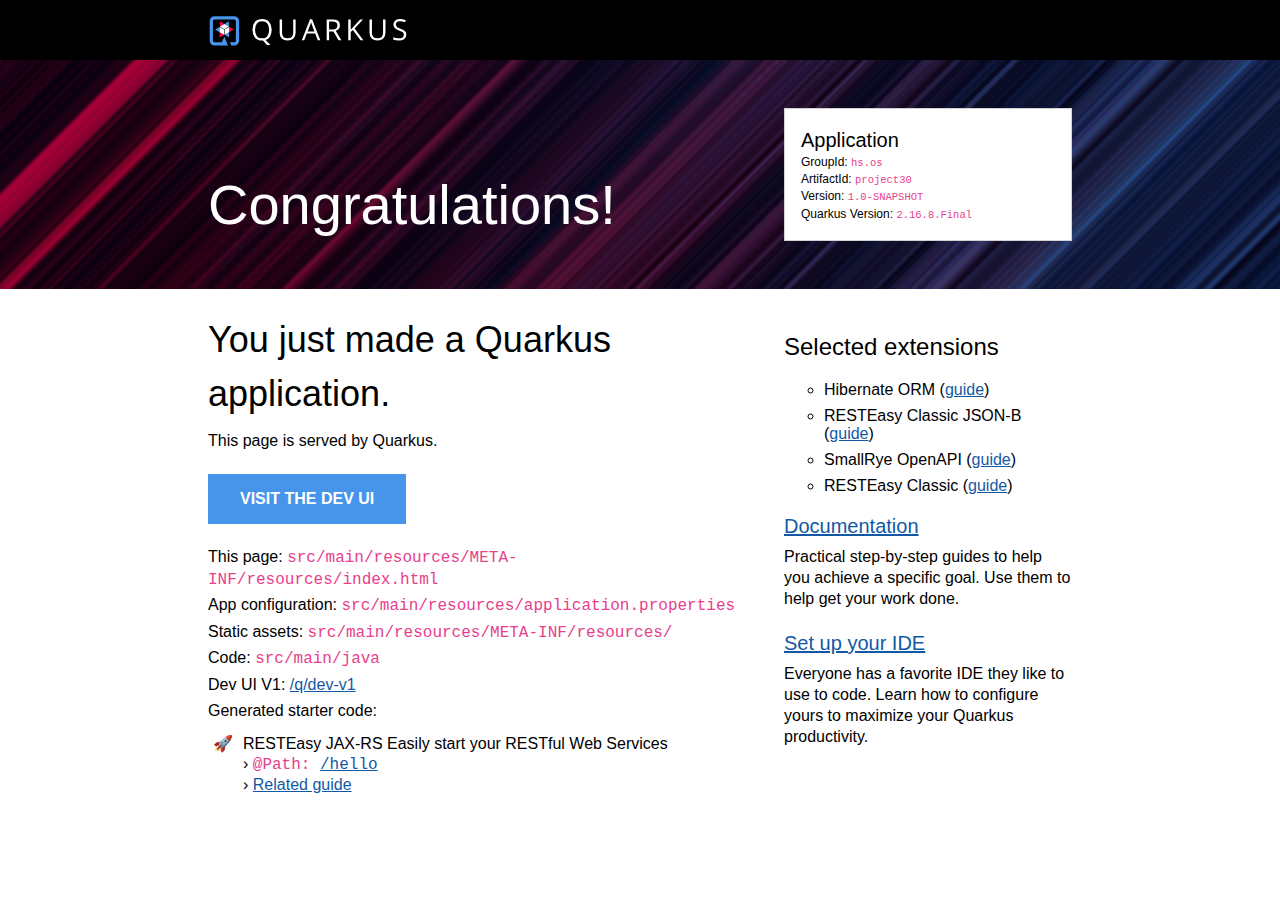
<file: src/main/resources/META-INF/resources/index.html>
<!DOCTYPE html>
<html lang="en">
<head>
    <meta charset="UTF-8">
    <title>project30 - 1.0-SNAPSHOT</title>
    <style>
        body {
            margin: 0;
            font-family: Roboto, "Helvetica Neue", Arial, sans-serif;
        }

        code {
            font-family: "Courier New", monospace;
            color: #e83e8c;
            word-break: break-word;
        }

        h1, h2, h3, h4, h5, h6 {
            margin-bottom: 0.5rem;
            font-weight: 400;
            line-height: 1.5;
        }

        h1 {
            font-size: 2.25rem;
        }

        h2 {
            font-size: 1.6rem
        }

        h3 {
            font-size: 1.5rem
        }

        h4 {
            font-size: 1.4rem
        }

        h5 {
            font-size: 1.25rem
        }

        h6 {
            font-size: 1rem
        }

        p {
            padding: .15rem 0;
            margin: 0;
            line-height: 1.3rem;
        }

        a {
            text-decoration: underline;
            color: #1259A5;
        }

        a:hover, a:active {
            color: #c00;
        }

        .grid {
            display: grid;
            grid-template-columns: repeat(12, 1fr);
            clear: both;
        }

        .header-wrapper {
            padding: 0 13rem;
            background: black;
        }

        .banner-wrapper {
            padding: 0 13rem;
            background: url([data-uri]) repeat-x, #0D1C2C;
        }

        .content-wrapper {
            padding: 0 13rem;
            background: white;
        }

        .header {
            background-position: 0 1rem;
            min-height: 60px;
            grid-column: span 12;
        }

        #quarkus-logo-svg {
            width: 200px;
            height: 30px;
            padding-top: 1rem;
        }

        .banner {
            grid-column: span 12;
            padding: 2rem 0;
        }

        .callout {
            color: white;
            font-size: 3.5rem;
            margin: 0;
            padding-top: 5rem;
            grid-column: span 8;
        }

        .app-details {
            margin: 1rem 0;
            border: 1px solid lightgrey;
            padding: 1rem;
            background: white;
            font-size: .75rem;
            font-weight: 300;
            grid-column: span 4;
        }

        .app-details code {
            font-size: 87.5%;
        }

        .app-details ul {
            list-style-type: none;
            padding: 0;
            margin: 0;
        }

        .app-details ul li {
            margin-bottom: 0.2rem;
        }

        .app-details h5 {
            margin: 0;
            padding: 0;
        }

        .left-column {
            grid-column: span 8;
            padding-right: 3rem;
        }

        .left-column p {
            padding: .15rem 0;
            margin: 0;
            font-weight: 300;
        }

        .left-column ul {
            margin: 0;
            padding: 10px 0 0 25px;
            list-style-type: "\1F680";
            font-weight: 300;
        }

        .left-column li {
            padding-left: 10px;
        }

        .left-column .cta-button {
            margin: 20px 0;
            display: inline-block;
            padding: 1rem 2rem;
            background-color: #4695EB;
            font-weight: 600;
            color: white;
            text-decoration: none;
            text-transform: uppercase;
        }

        .right-column {
            grid-column: span 4;
            margin-top: 1rem;
            font-weight: 200;
        }

        .right-column h5 {
            padding: 1rem 0 .25rem 0;
            margin: 0;
            font-weight: 300;
        }

        .right-column h3 {
            font-weight: 400;
        }

        .right-column ul {
            margin: 0;
            list-style-type: circle;
        }

        .right-column li {
            padding: .5rem 0 0 0;
        }

        .provided-code {
            line-height: 20px;
        }

        .provided-code b {
            font-weight: 400;
            margin-bottom: 15px;
        }

        @media screen and (max-width: 1023px) {
            .header-wrapper {
                padding: 0 1rem;
                background: black;
            }

            .banner-wrapper {
                padding: 0 1rem;
            }

            .content-wrapper {
                padding: 0 1rem;
                background: white;
            }

            .left-column {
                grid-column: span 12;
            }

            .right-column {
                grid-column: span 12;
                margin: 3rem 0;
            }

            .callout {
                color: white;
                font-size: 3.5rem;
                margin: 0;
                padding: 1rem 0;
                grid-column: span 12;
            }

            .app-details {
                margin: 1rem 0;
                border: 1px solid lightgrey;
                padding: 1rem;
                background: white;
                font-size: 1rem;
                font-weight: 300;
                grid-column: span 12;
            }
        }
    </style>
</head>
<body>
<div class="header-wrapper">
    <div class="grid">
        <div class="header">
            <svg id="quarkus-logo-svg" data-name="Quarkus Logo" xmlns="http://www.w3.org/2000/svg"
                 viewBox="0 0 1280 195">
                <defs>
                    <style>.cls-1 {
                        fill: #fff;
                    }

                    .cls-2 {
                        fill: #4695eb;
                    }

                    .cls-3 {
                        fill: #ff004a;
                    }</style>
                </defs>
                <title>quarkus_logo_horizontal_rgb_1280px_reverse</title>
                <path class="cls-1"
                      d="M404,89.39q0,25.9-10.49,43.07a52.31,52.31,0,0,1-29.61,23.24l32.3,33.39H373.29l-26.45-30.44-5.11.19q-30,0-46.27-18.22T279.17,89.2q0-32.93,16.34-51.05T341.92,20q29.24,0,45.66,18.45T404,89.39Zm-108.14,0q0,27.39,11.74,41.55t34.11,14.15q22.56,0,34.07-14.11t11.51-41.59q0-27.21-11.47-41.27T341.92,34.05q-22.56,0-34.3,14.16T295.88,89.39Z"/>
                <path class="cls-1"
                      d="M559.56,22.15V109.4q0,23.05-14,36.25T507,158.84q-24.51,0-37.92-13.29T455.7,109V22.15h15.78v88q0,16.88,9.28,25.91t27.29,9q17.16,0,26.45-9.08T543.78,110V22.15Z"/>
                <path class="cls-1"
                      d="M703.6,157,686.7,114.1H632.31L615.6,157h-16L653.29,21.6h13.27L719.93,157Zm-21.82-57L666,58.21q-3.07-7.92-6.32-19.46a172.55,172.55,0,0,1-5.85,19.46l-16,41.78Z"/>
                <path class="cls-1"
                      d="M777.19,100.92V157H761.4V22.15h37.23q25,0,36.89,9.5t11.93,28.59q0,26.74-27.29,36.16L857,157H838.35l-32.86-56.07Zm0-13.47h21.62q16.71,0,24.51-6.6t7.79-19.78q0-13.37-7.93-19.27T797.7,35.89H777.19Z"/>
                <path class="cls-1"
                      d="M999.75,157H981.18L931.71,91.6l-14.2,12.54V157H901.73V22.15h15.78V89l61.54-66.87h18.66L943.13,80.72Z"/>
                <path class="cls-1"
                      d="M1143.69,22.15V109.4q0,23.05-14,36.25t-38.52,13.19q-24.5,0-37.92-13.29T1039.82,109V22.15h15.78v88q0,16.88,9.28,25.91t27.29,9q17.17,0,26.46-9.08t9.28-26.06V22.15Z"/>
                <path class="cls-1"
                      d="M1279,121.11q0,17.8-13,27.76t-35.28,10q-24.13,0-37.13-6.18V137.53a97.82,97.82,0,0,0,18.2,5.53,95.67,95.67,0,0,0,19.49,2q15.78,0,23.76-6t8-16.55q0-7-2.83-11.48t-9.46-8.26q-6.65-3.78-20.19-8.58-18.94-6.72-27.06-16t-8.12-24.07q0-15.58,11.79-24.81t31.18-9.22a92.55,92.55,0,0,1,37.22,7.37l-4.91,13.65q-16.82-7-32.68-7-12.53,0-19.58,5.35t-7.06,14.85q0,7,2.6,11.48t8.77,8.21q6.18,3.73,18.89,8.26,21.36,7.56,29.38,16.23T1279,121.11Z"/>
                <polygon class="cls-2" points="126.05 34.6 96.61 51.59 126.05 68.59 126.05 34.6"/>
                <polygon class="cls-3" points="67.17 34.6 67.17 68.59 96.61 51.59 67.17 34.6"/>
                <polygon class="cls-1" points="126.05 68.59 96.61 51.59 67.17 68.59 96.61 85.59 126.05 68.59"/>
                <polygon class="cls-2" points="36.13 88.36 65.57 105.36 65.57 71.37 36.13 88.36"/>
                <polygon class="cls-3" points="65.57 139.35 95.01 122.36 65.57 105.36 65.57 139.35"/>
                <polygon class="cls-1" points="65.57 71.37 65.57 105.36 95.01 122.36 95.01 88.36 65.57 71.37"/>
                <polygon class="cls-2" points="127.65 139.35 127.65 105.36 98.21 122.36 127.65 139.35"/>
                <polygon class="cls-3" points="157.09 88.36 127.65 71.37 127.65 105.36 157.09 88.36"/>
                <polygon class="cls-1" points="98.21 122.36 127.65 105.36 127.65 71.37 98.21 88.36 98.21 122.36"/>
                <path class="cls-2"
                      d="M160.5,1H32.72A31.81,31.81,0,0,0,1,32.72V160.5a31.81,31.81,0,0,0,31.72,31.72h87.51L96.61,134.85,79.48,171.07H32.72A10.71,10.71,0,0,1,22.15,160.5V32.72A10.71,10.71,0,0,1,32.72,22.15H160.5a10.71,10.71,0,0,1,10.57,10.57V160.5a10.71,10.71,0,0,1-10.57,10.57H132.77l8.71,21.15h19a31.81,31.81,0,0,0,31.72-31.72V32.72A31.81,31.81,0,0,0,160.5,1Z"/>
            </svg>
        </div>
    </div>
</div>
<div class="banner-wrapper">
    <div class="grid">
        <div class="banner">
            <div class="grid">
                <div class="callout">Congratulations!</div>
                <div class="app-details">
                    <h5>Application</h5>
                    <ul>
                        <li>GroupId: <code>hs.os</code></li>
                        <li>ArtifactId: <code>project30</code></li>
                        <li>Version: <code>1.0-SNAPSHOT</code></li>
                        <li>Quarkus Version: <code>2.16.8.Final</code></li>
                    </ul>
                </div>
            </div>
        </div>
    </div>
</div>
<div class="content-wrapper">
    <div class="grid">
        <div class="left-column">
            <h1>You just made a Quarkus application.</h1>
            <p>This page is served by Quarkus.</p>
            <a href="/q/dev-ui/" class="cta-button">Visit the Dev UI</a>
            <p>This page: <code>src/main/resources/META-INF/resources/index.html</code></p>
            <p>App configuration: <code>src/main/resources/application.properties</code></p>
            <p>Static assets: <code>src/main/resources/META-INF/resources/</code></p>
            <p>Code: <code>src/main/java</code></p>
            <p>Dev UI V1: <a href="/q/dev-v1/">/q/dev-v1</a></p>
            <p>Generated starter code:</p>
            <ul class="provided-code">
                <li class="provided-code">
                    <b>RESTEasy JAX-RS</b>&nbsp;Easily start your RESTful Web Services
                    <br/>&rsaquo; <code>@Path: <a href="/hello" class="path-link" target="_blank">/hello</a></code>
                    <br/>&rsaquo; <a href="https://quarkus.io/guides/getting-started#the-jax-rs-resources"
                                     class="guide-link" target="_blank">Related guide</a>
                </li>

            </ul>
        </div>
        <div class="right-column">
            <h3>Selected extensions</h3>
            <ul>
                <li title="Define your persistent model with Hibernate ORM and JPA">Hibernate ORM (<a
                        href="https://quarkus.io/guides/hibernate-orm" target="_blank">guide</a>)
                </li>
                <li title="JSON-B serialization support for RESTEasy Classic">RESTEasy Classic JSON-B (<a
                        href="https://quarkus.io/guides/rest-json" target="_blank">guide</a>)
                </li>
                <li title="Document your REST APIs with OpenAPI - comes with Swagger UI">SmallRye OpenAPI (<a
                        href="https://quarkus.io/guides/openapi-swaggerui" target="_blank">guide</a>)
                </li>
                <li title="REST endpoint framework implementing JAX-RS and more">RESTEasy Classic (<a
                        href="https://quarkus.io/guides/resteasy" target="_blank">guide</a>)
                </li>
            </ul>
            <h5><a href="https://quarkus.io/guides/">Documentation</a></h5>
            <p>Practical step-by-step guides to help you achieve a specific goal. Use them to help get your work
                done.</p>
            <h5><a href="https://quarkus.io/guides/maven-tooling">Set up your IDE</a></h5>
            <p>Everyone has a favorite IDE they like to use to code. Learn how to configure yours to maximize your
                Quarkus productivity.</p>
        </div>
    </div>
</div>
</body>
</html>
</file>
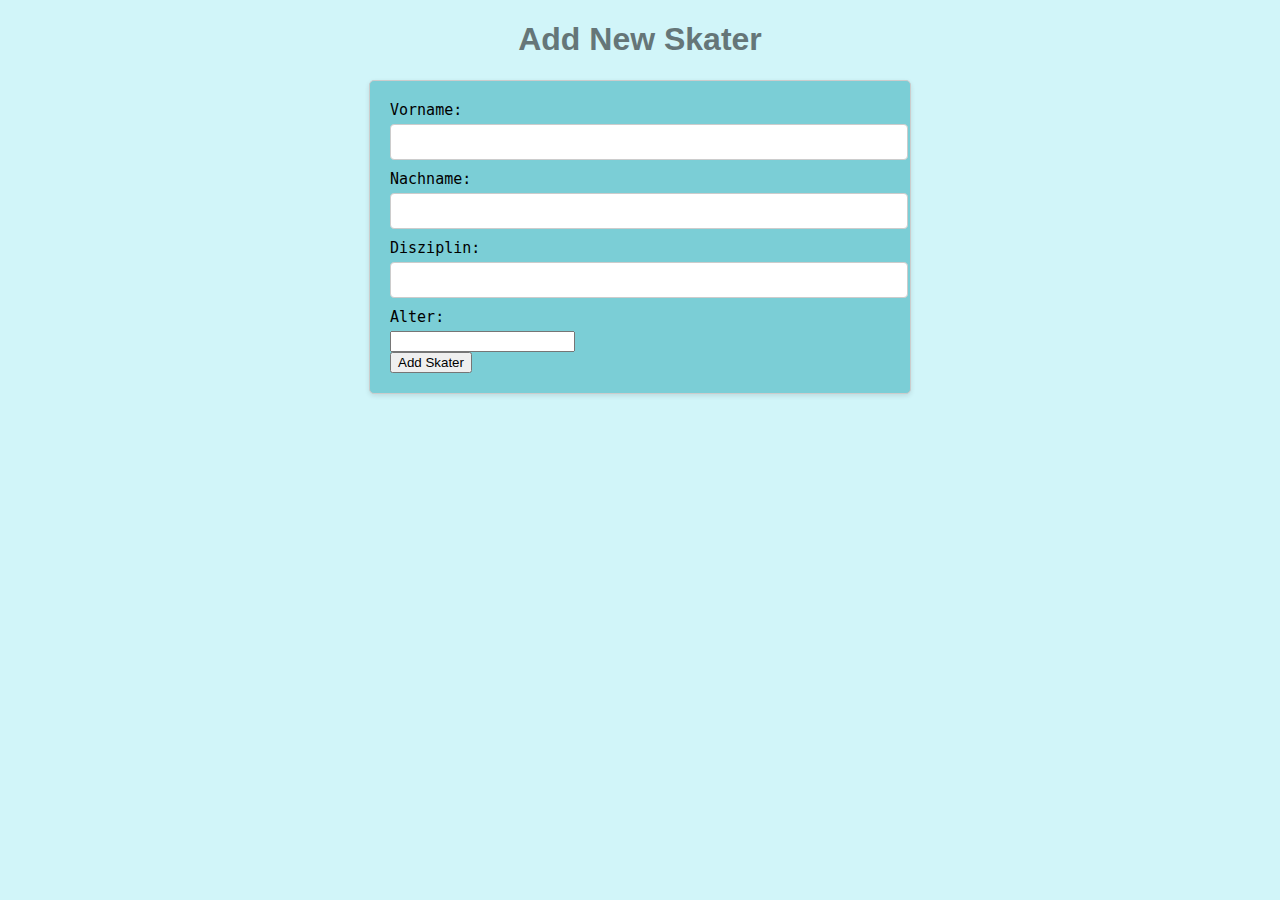
<file: src/main/resources/templates/Forms/skaterForm.html>
<!DOCTYPE html>
<html>
<head>
    <meta charset="UTF-8">
    <title>GlideTracks</title>
    <style>
        /* style.css */
        body{
            background-color:#D1F5F9;
        }
        h1 {
            font-family: "Arial", sans-serif;
            color: #657678;
            text-align: center;
        }
        form {
            font-family: monospace;
            background-color:#7BCED6;
            font-color: #657678;
            max-width: 500px;
            margin: 0 auto;
            padding: 20px;
            border: 1px solid #ccc;
            border-radius: 5px;
            box-shadow: 0 2px 5px rgba(0, 0, 0, 0.1);
            font-size: 15px;
        }

        label {
            display: block;
            margin-bottom: 5px;
        }

        input[type="text"] {
            width: 100%;
            font-family: monospace;
            padding: 8px;
            margin-bottom: 10px;
            border: 1px solid #ccc;
            border-radius: 4px;
            font-size: 15px;
        }

        input[type="submit"] {
            background-color: #03e8fc;
            font-family: monospace;
            color: white;
            padding: 10px 15px;
            border: none;
            border-radius: 4px;
            cursor: pointer;
        }

        input[type="submit"]:hover {
            background-color: #86eef7;
        }

    </style>
</head>
<body>
<h1>Add New Skater</h1>
<form action="/web/v1/skater/add" method="post">
    <label for="Vorname">Vorname:</label>
    <input type="text" id="firstName" name="firstName" required><br>

    <label for="Nachname">Nachname:</label>
    <input type="text" id="lastName" name="lastName" required><br>

    <label for="lDisziplin">Disziplin:</label>
    <input type="text" id="lastName" name="disziplin" required><br>


    <label for="Alter">Alter:</label>
    <input type="number" id="alter" name="alter" required><br>


    <!-- Link to skaters.html -->
    <button type="submit" href="/web/v1/skater" class="btn-add" title="Add Skater">Add Skater </button>
    </div>
</form>
</body>
</html>
</file>
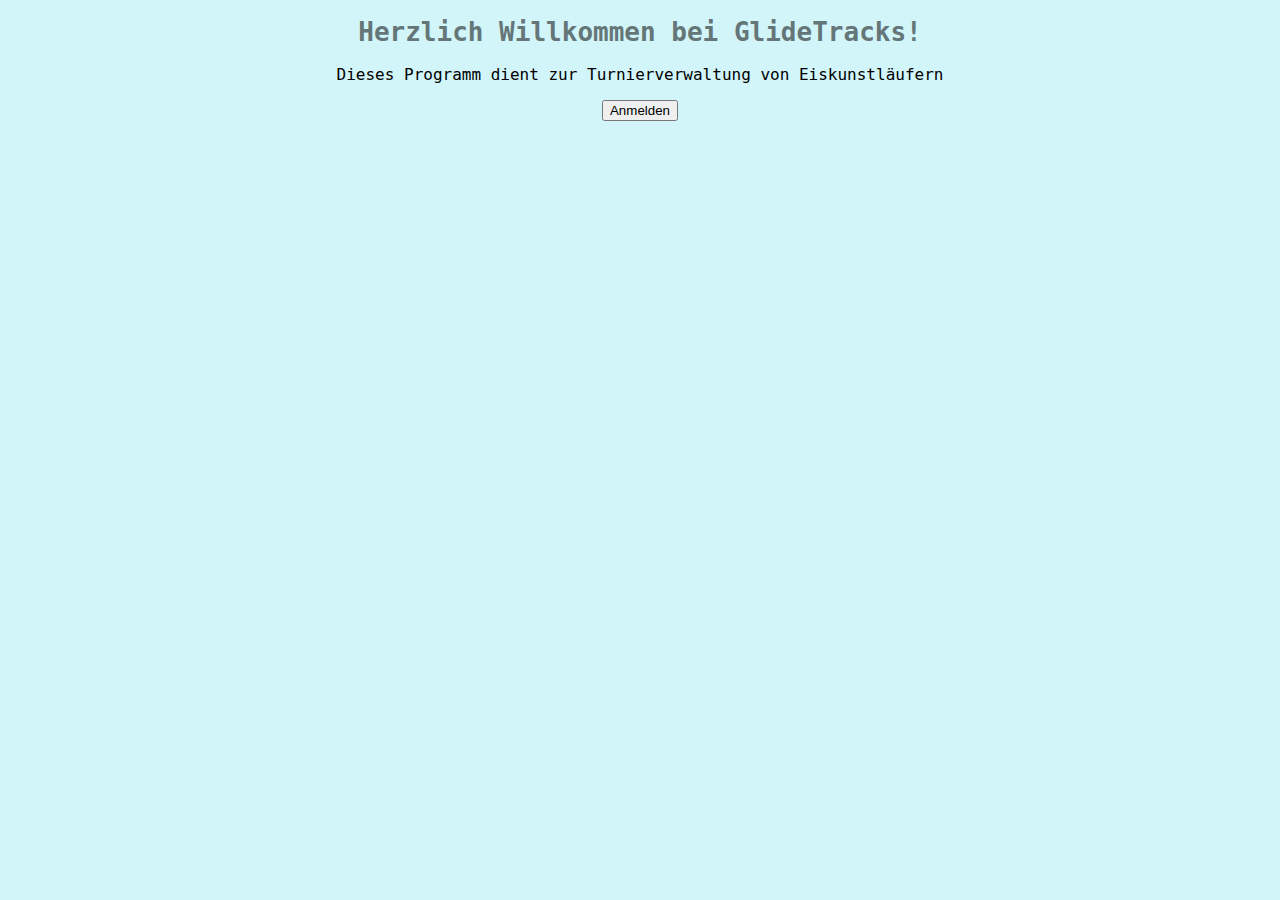
<file: src/main/resources/templates/GreetingResource/hello.html>
<!DOCTYPE html>
<html>
<head>
    <meta charset="UTF-8">
    <title>GlideTracks</title>
    <style>
        /* style.css */
        body{
            background-color:#D1F5F9;
        }
        h1{
            font-family: monospace;
            font-color: #657678;
            text-align: center;
        }
        p{
            font-family: monospace;
            font-color: #657678;
            text-align: center;
            font-size: 16px;
        }
        div{
            text-align: center;
        }
        form {
            font-family: monospace;
            background-color:#7BCED6;
            font-color: #657678;
            max-width: 500px;
            margin: 0 auto;
            padding: 20px;
            border: 1px solid #ccc;
            border-radius: 5px;
            box-shadow: 0 2px 5px rgba(0, 0, 0, 0.1);
            font-size: 15px;
        }

        label {
            display: block;
            margin-bottom: 5px;
        }

        input[type="text"] {
            width: 100%;
            font-family: monospace;
            padding: 8px;
            margin-bottom: 10px;
            border: 1px solid #ccc;
            border-radius: 4px;
            font-size: 15px;
        }

        input[type="submit"] {
            background-color: #03e8fc;
            font-family: monospace;
            color: white;
            padding: 10px 15px;
            border: none;
            border-radius: 4px;
            cursor: pointer;
        }

        input[type="submit"]:hover {
            background-color: #86eef7;
        }

    </style>
</head>
<body>


<div class="center">
    <h1 style="color: #657678">Herzlich Willkommen bei GlideTracks!</h1>
    <p>Dieses Programm dient zur Turnierverwaltung von Eiskunstläufern </p>
    <!-- Link to skaters.html -->
    <!--<button type="submit" href="/web/v1/skater" class="btn-add" title="Add Skater">Add Skater </button>-->
    <a href="http://localhost:8080/web/v1/turnier"><button>Anmelden</button></a>
</div>

</body>
</html>
</file>
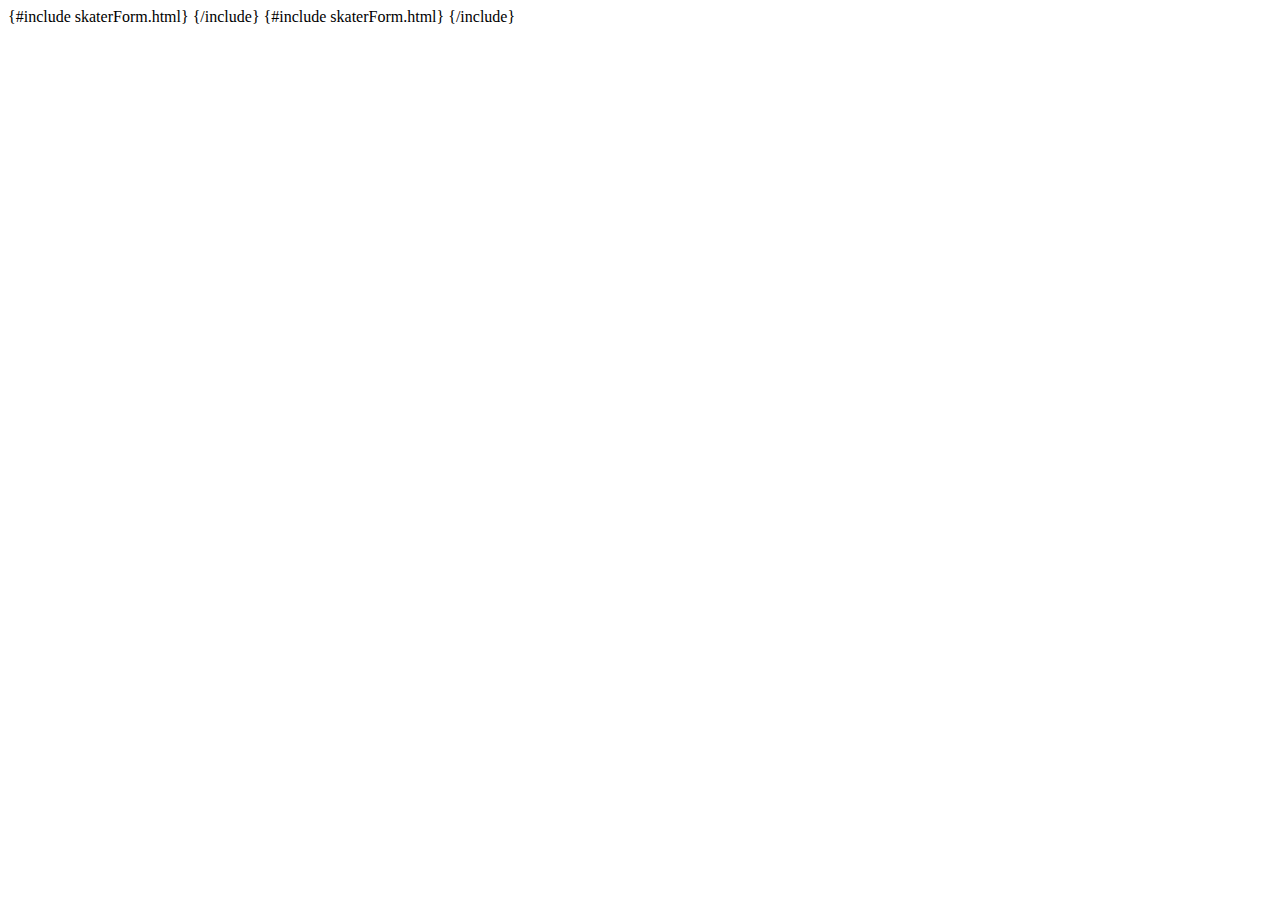
<file: src/main/resources/templates/SkaterResource/addSkater.html>
<!DOCTYPE html>
<html>
<head>
    <meta charset="UTF-8">
    <title>GlideTracks</title>
    {#include skaterForm.html}
    {/include}

</head>
<body>

    {#include skaterForm.html}

    {/include}

</body>
</html>
</file>
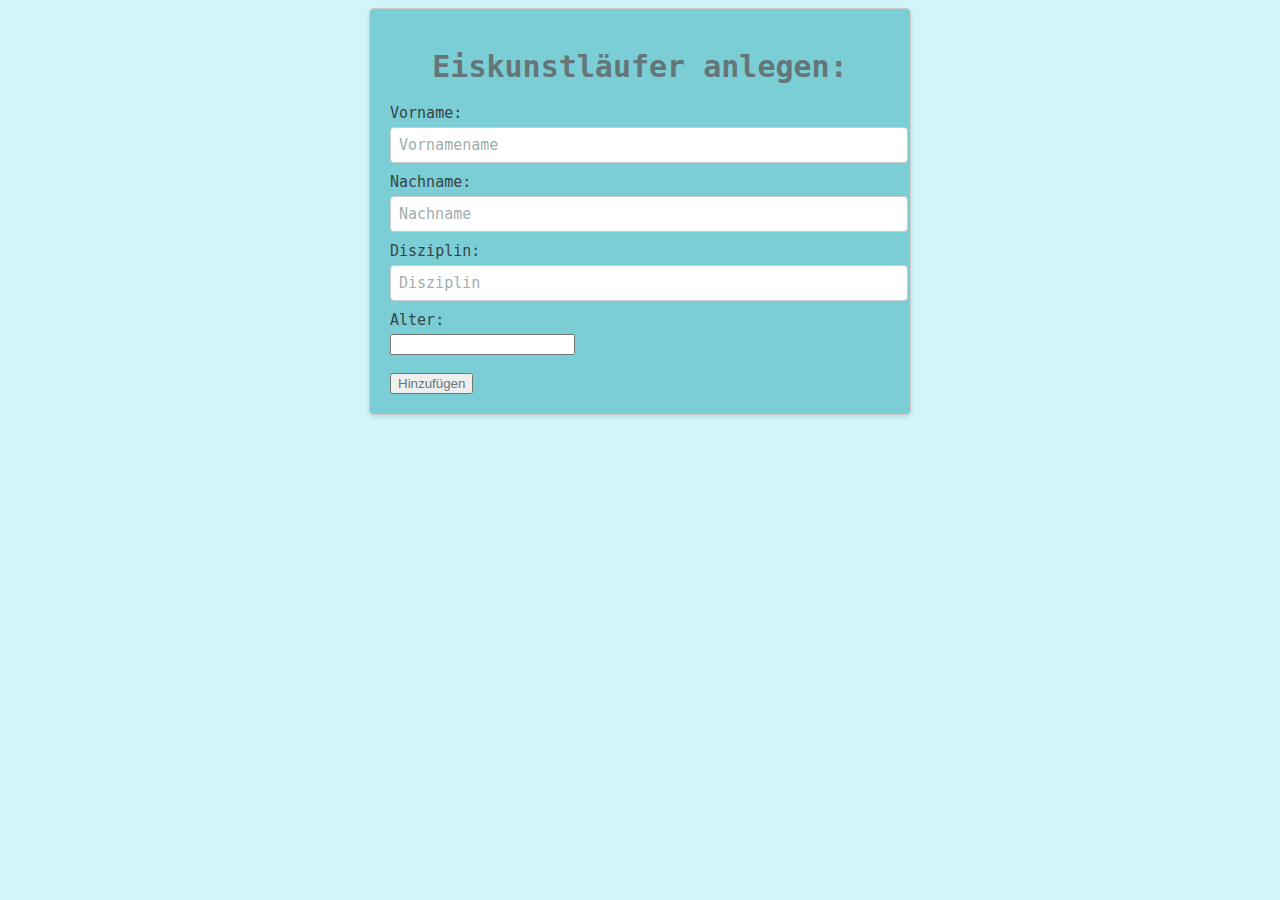
<file: src/main/resources/templates/SkaterResource/skater.html>
<!DOCTYPE html>
<html>
<head>
    <meta charset="UTF-8">
    <title>GlideTracks</title>
    <style>
        /* style.css */
        body{
            background-color:#D1F5F9;
        }
        h1{
            font-family: monospace;
            font-color: #657678;
            text-align: center;
        }
        form {
            font-family: monospace;
            background-color:#7BCED6;
            font-color: #657678;
            max-width: 500px;
            margin: 0 auto;
            padding: 20px;
            border: 1px solid #ccc;
            border-radius: 5px;
            box-shadow: 0 2px 5px rgba(0, 0, 0, 0.1);
            font-size: 15px;
        }

        label {
            display: block;
            margin-bottom: 5px;
        }

        input[type="text"] {
            width: 100%;
            font-family: monospace;
            padding: 8px;
            margin-bottom: 10px;
            border: 1px solid #ccc;
            border-radius: 4px;
            font-size: 15px;
        }

        input[type="submit"] {
            background-color: #03e8fc;
            font-family: monospace;
            color: white;
            padding: 10px 15px;
            border: none;
            border-radius: 4px;
            cursor: pointer;
        }

        input[type="submit"]:hover {
            background-color: #86eef7;
        }

    </style>
</head>
<body>


<form>
    <h1 style="color: #657678">Eiskunstläufer anlegen: </h1>
    <label for="username" style="color: #394445">Vorname:</label>
    <input type="text" style="color: #9FAEAE"value="Vornamename">
    <label for="nachname" style="color: #394445">Nachname:</label>
    <input type="text" style="color: #9FAEAE "value="Nachname">
    <label for="disziplin" style="color: #394445">Disziplin:</label>
    <input type="text" style="color: #9FAEAE"value="Disziplin">
    <label for="alter" style="color: #394445">Alter:</label>
    <input type="number" style="color: #9FAEAE "value="Alter"><br><br>
    <a href=""><button type="submit"style="color: #657678">Hinzufügen</button></a>

</form>


</body>
</html>
</file>
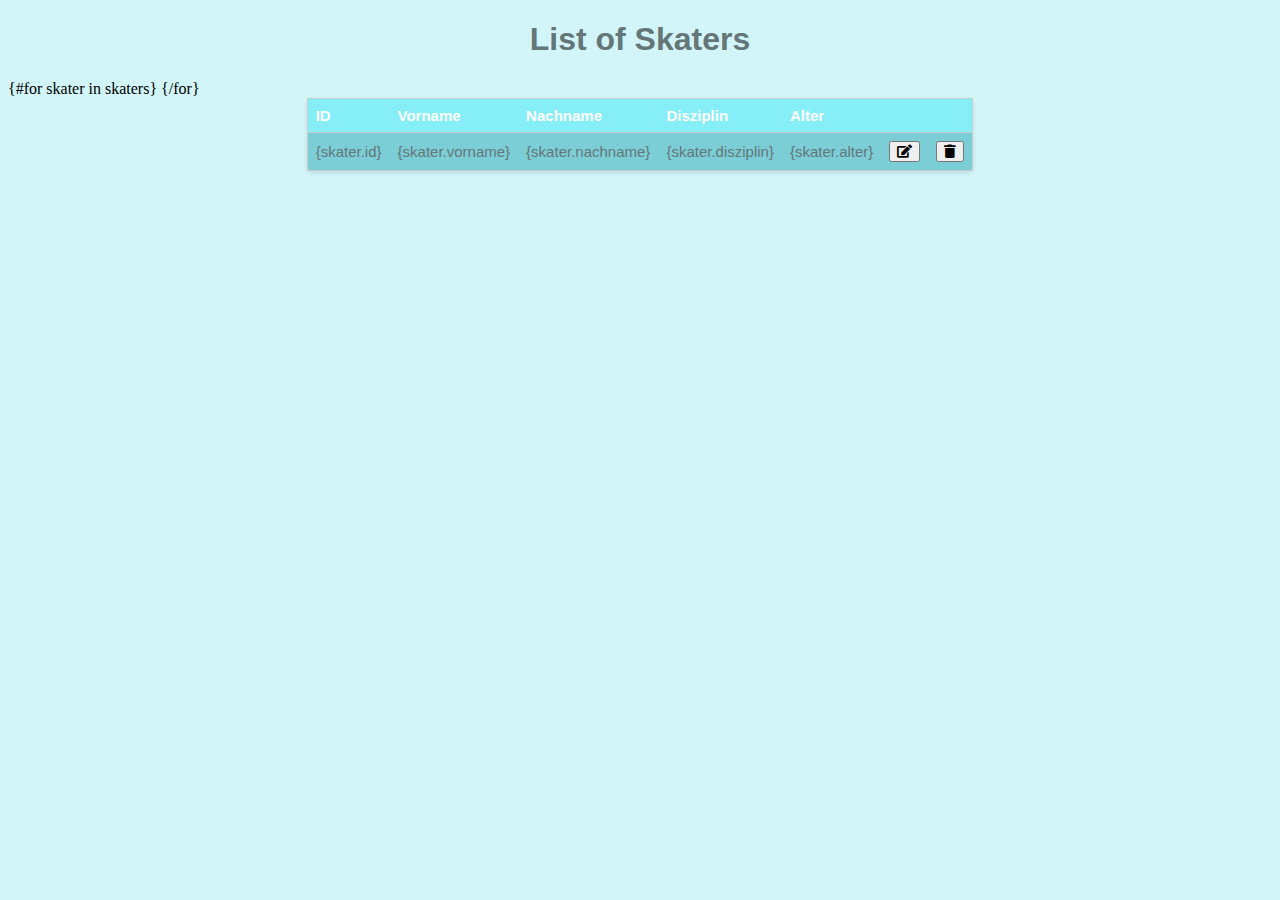
<file: src/main/resources/templates/SkaterResource/skaters.html>
<!DOCTYPE html>
<html lang="en">
<head>
    <meta charset="UTF-8">
    <meta name="viewport" content="width=device-width, initial-scale=1.0">
    <title>List of Skaters</title>
    <link rel="stylesheet" href="https://cdnjs.cloudflare.com/ajax/libs/font-awesome/5.15.3/css/all.min.css">
    <style>
        /* style.css */
        body {
            background-color: #d1f5f9;
        }

        h1 {
            font-family: "Arial", sans-serif;
            color: #657678;
            text-align: center;
        }

        table {
            font-family: "Arial", sans-serif;
            background-color: #7bced6;
            color: #657678;
            max-width: 500px;
            margin: 0 auto;
            padding: 20px;
            border: 1px solid #ccc;
            border-radius: 5px;
            box-shadow: 0 2px 5px rgba(0, 0, 0, 0.1);
            font-size: 15px;
            width: 100%;
            border-collapse: collapse;
        }

        table th,
        table td {
            padding: 8px;
            text-align: left;
            border-bottom: 1px solid #ccc;
        }

        thead th {
            background-color: #86eef7;
            color: white;
        }

        label {
            display: block;
            margin-bottom: 5px;
        }

        input[type="text"] {
            width: 100%;
            font-family: "Arial", sans-serif;
            padding: 8px;
            margin-bottom: 10px;
            border: 1px solid #ccc;
            border-radius: 4px;
            font-size: 15px;
        }

        input[type="submit"] {
            background-color: #03e8fc;
            font-family: "Arial", sans-serif;
            color: white;
            padding: 10px 15px;
            border: none;
            border-radius: 4px;
            cursor: pointer;
        }

        input[type="submit"]:hover {
            background-color: #00c6e8;
        }
        /* Angepasster Stil für die Buttons */
        .btn-container {
            display: flex;
            justify-content: space-around;
            align-items: center;
            width: 100px; /* Ändere die Breite der Spalte nach Bedarf */
            margin: auto; /* Zentriert die Buttons in der Spalte */
        }

        .btn-container button {
            background-color: transparent;
            border: none;
            font-size: 20px;
            cursor: pointer;
        }

        .btn-container button:hover {
            color: #03e8fc; /* Ändere die Farbe des Icons beim Hovern */
        }
    </style>
</head>
<body>
<h1>List of Skaters</h1>
<table>
    <thead>
    <tr>
        <th>ID</th>
        <th>Vorname</th>
        <th>Nachname</th>
        <th>Disziplin</th>
        <th>Alter</th>
        <th>  </th>
        <th></th>
        <!--<th></th>-->
        <!-- Add more table headers for other Skater properties if needed -->
    </tr>
    </thead>
    <tbody>
    <!-- Use Qute expressions to loop through the list of Skaters and display their data -->
    {#for skater in skaters}
        <tr>
        <td>{skater.id}</td>
        <td>{skater.vorname}</td>
        <td>{skater.nachname}</td>
        <td>{skater.disziplin}</td>
        <td>{skater.alter}</td>

        <!-- Buttons for each skater -->
        <!--<form action="/web/v1/skater/{skater.id}/delete" method="POST">

            <button type="submit" class="btn-add" title="Hinzufügen"><i class="fas fa-plus"></i></button>
        </form> </td>-->
        <td>
        <form action="/web/v1/skater/{skater.id}" method="POST">

            <button type="submit" class="btn-edit" title="Editieren"><i class="fas fa-edit"></i></button>
        </form></td>
        <td>
        <form action="/web/v1/skater/{skater.id}" method="POST">

        <button type="submit" class="btn-delete" title="Löschen"><i class="fas fa-trash"></i></button>
        </form>
        </td>
        <!-- Add more table cells for other Skater properties if needed -->
        </tr>
    {/for}
    </tbody>

</table>
</body>
</html>
</file>
